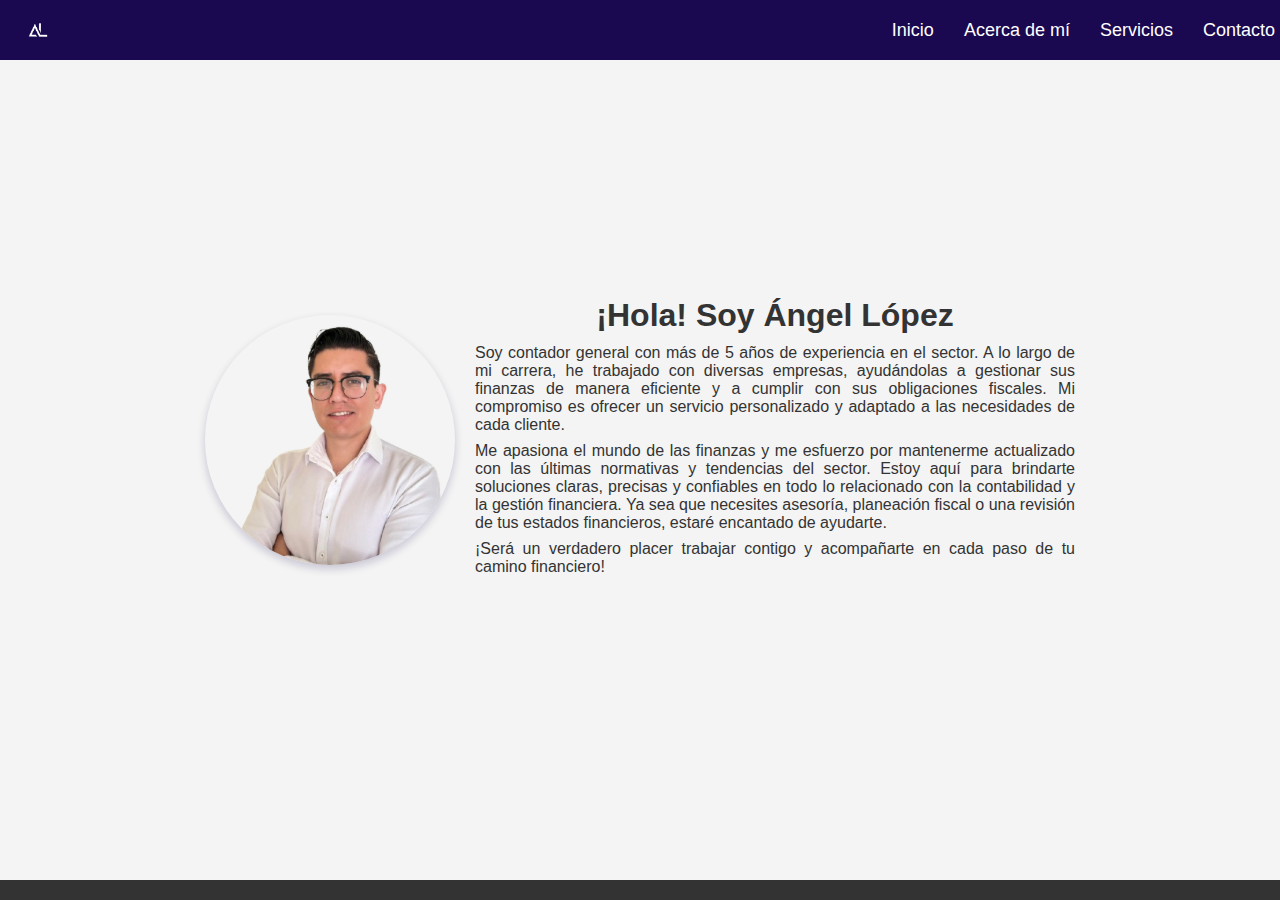
<file: index.html>
<!DOCTYPE html>
<html lang="en">
<head>
    <meta charset="UTF-8">
    <meta name="viewport" content="width=device-width, initial-scale=1.0">
    <title>ALL CONTABILIDAD</title>
    <link rel="stylesheet" href="style.css">
</head>
<body>
    <header>
        <nav class="navbar">
            <div class="navbar-logo">
                <img src="AL-Photoroom.png" alt="Logo" class="logo"> <!-- Reemplaza con la ruta a tu logo -->
            </div>
            <ul class="nav-list">
                <li><a href="index.html">Inicio</a></li>
                <li><a href="Acercademi.html">Acerca de mí</a></li>
                <li><a href="Servicios.html">Servicios</a></li>
                <li><a href="contacto.html">Contacto</a></li>
            </ul>
        </nav>
        
    </header>
    <section>
        <div class="promt">
            <img src="angel_user_photo.svg" alt="angel">
            <div class="text-container">
                <h1>¡Hola! Soy Ángel López</h1>
                <p>Soy contador general con más de 5 años de experiencia en el sector. A lo largo de mi carrera, he trabajado con diversas empresas, ayudándolas a gestionar sus finanzas de manera eficiente y a cumplir con sus obligaciones fiscales. Mi compromiso es ofrecer un servicio personalizado y adaptado a las necesidades de cada cliente.</p>
                <p>Me apasiona el mundo de las finanzas y me esfuerzo por mantenerme actualizado con las últimas normativas y tendencias del sector. Estoy aquí para brindarte soluciones claras, precisas y confiables en todo lo relacionado con la contabilidad y la gestión financiera. Ya sea que necesites asesoría, planeación fiscal o una revisión de tus estados financieros, estaré encantado de ayudarte.</p>
                <p>¡Será un verdadero placer trabajar contigo y acompañarte en cada paso de tu camino financiero!</p>
            </div>
        </div>
    </section>
    <footer>
    </footer>
    
</body>
</html>
</file>
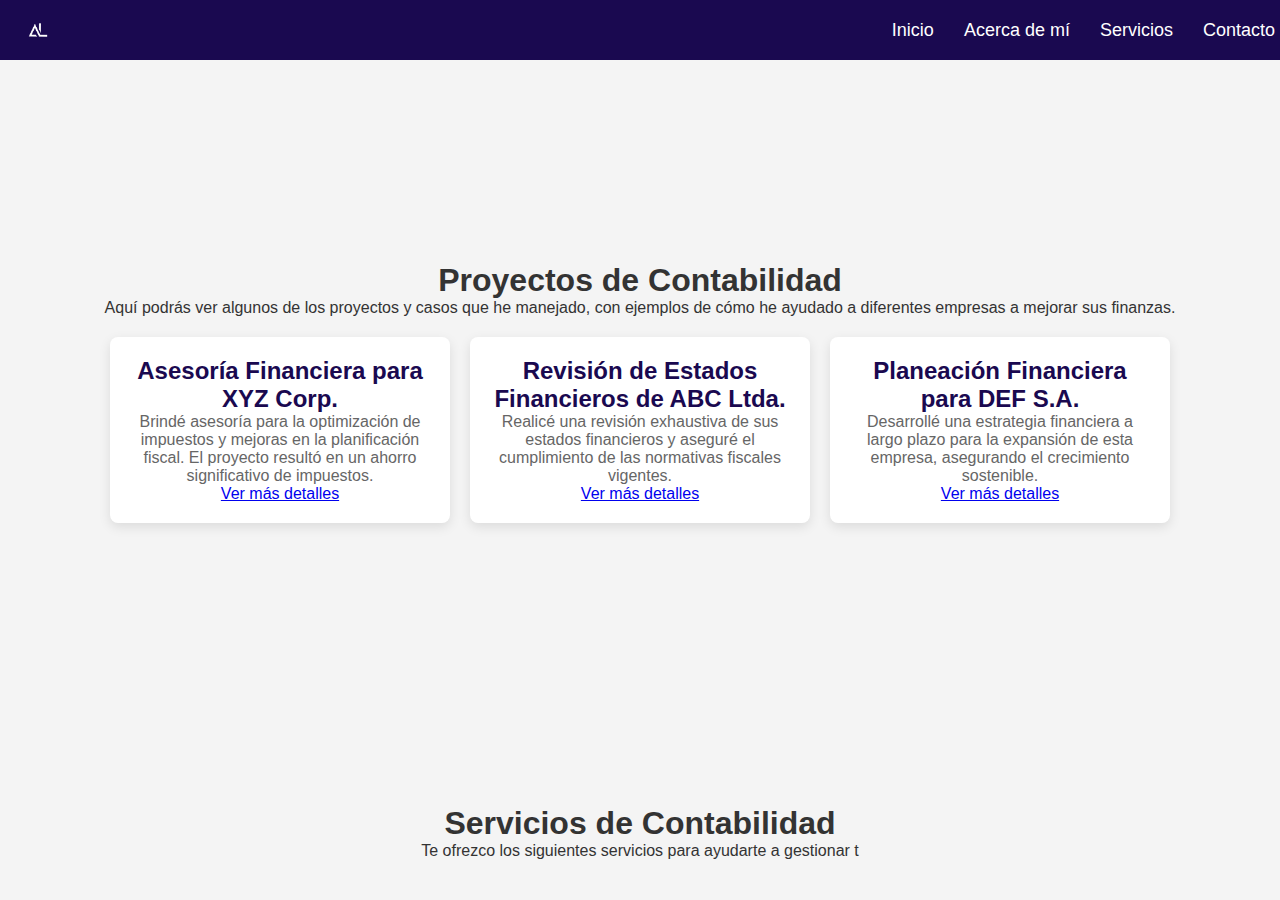
<file: Acercademi.html>
<!DOCTYPE html>
<html lang="es">
<head>
    <meta charset="UTF-8">
    <meta name="viewport" content="width=device-width, initial-scale=1.0">
    <title>Proyectos y Servicios | ALL CONTABILIDAD</title>
    <link rel="stylesheet" href="style.css">
</head>
<body>
    <header>
        <nav class="navbar">
            <div class="navbar-logo">
                <img src="AL-Photoroom.png" alt="Logo" class="logo"> <!-- Reemplaza con la ruta a tu logo -->
            </div>
            <ul class="nav-list">
                <li><a href="index.html">Inicio</a></li>
                <li><a href="Acercademi.html">Acerca de mí</a></li>
                <li><a href="Servicios.html">Servicios</a></li>
                <li><a href="contacto.html">Contacto</a></li>
            </ul>
        </nav>
    </header>

    <!-- Sección de Proyectos -->
    <section class="projects">
        <div class="projects-title">
            <h1>Proyectos de Contabilidad</h1>
            <p>Aquí podrás ver algunos de los proyectos y casos que he manejado, con ejemplos de cómo he ayudado a diferentes empresas a mejorar sus finanzas.</p>
        </div>

        <div class="projects-list">
            <div class="project-card">
                <h2>Asesoría Financiera para XYZ Corp.</h2>
                <p>Brindé asesoría para la optimización de impuestos y mejoras en la planificación fiscal. El proyecto resultó en un ahorro significativo de impuestos.</p>
                <a href="#">Ver más detalles</a>
            </div>

            <div class="project-card">
                <h2>Revisión de Estados Financieros de ABC Ltda.</h2>
                <p>Realicé una revisión exhaustiva de sus estados financieros y aseguré el cumplimiento de las normativas fiscales vigentes.</p>
                <a href="#">Ver más detalles</a>
            </div>

            <div class="project-card">
                <h2>Planeación Financiera para DEF S.A.</h2>
                <p>Desarrollé una estrategia financiera a largo plazo para la expansión de esta empresa, asegurando el crecimiento sostenible.</p>
                <a href="#">Ver más detalles</a>
            </div>
        </div>
    </section>

    <!-- Sección de Servicios -->
    <section class="contabilidad">
        <div class="contabilidad-title">
            <h1>Servicios de Contabilidad</h1>
            <p>Te ofrezco los siguientes servicios para ayudarte a gestionar t
</file>
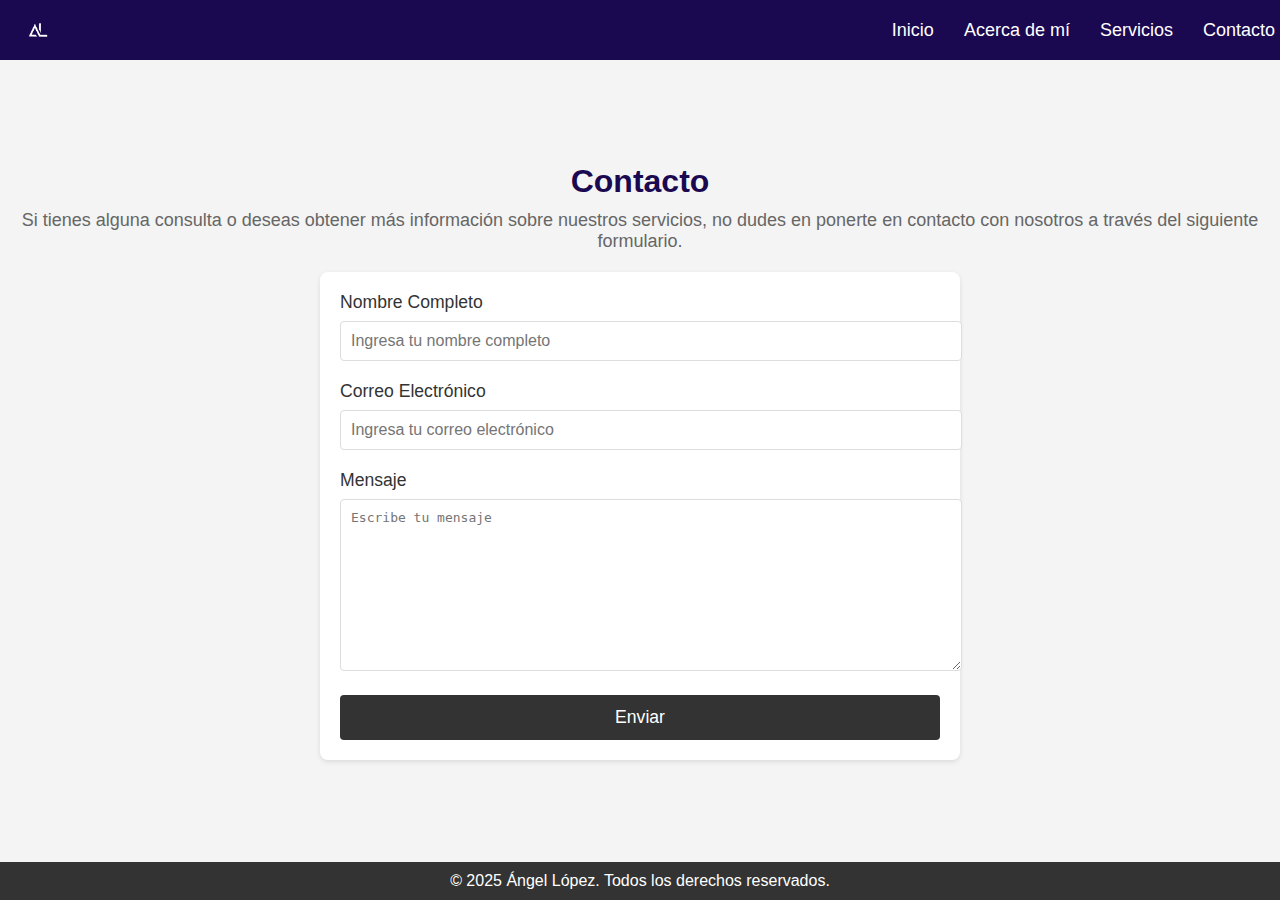
<file: contacto.html>
<!DOCTYPE html>
<html lang="es">
<head>
    <meta charset="UTF-8">
    <meta name="viewport" content="width=device-width, initial-scale=1.0">
    <title>Contacto | ALL CONTABILIDAD</title>
    <link rel="stylesheet" href="style.css">
</head>
<body>
    <header>
        <nav class="navbar">
            <div class="navbar-logo">
                <img src="AL-Photoroom.png" alt="Logo" class="logo"> <!-- Reemplaza con la ruta a tu logo -->
            </div>
            <ul class="nav-list">
                <li><a href="index.html">Inicio</a></li>
                <li><a href="Acercademi.html">Acerca de mí</a></li>
                <li><a href="Servicios.html">Servicios</a></li>
                <li><a href="contacto.html">Contacto</a></li>
            </ul>
        </nav>
    </header>

    <section class="contact">
        <div class="contact-title">
            <h1>Contacto</h1>
            <p>Si tienes alguna consulta o deseas obtener más información sobre nuestros servicios, no dudes en ponerte en contacto con nosotros a través del siguiente formulario.</p>
        </div>

        <form action="#" method="post" class="contact-form">
            <div class="form-group">
                <label for="name">Nombre Completo</label>
                <input type="text" id="name" name="name" placeholder="Ingresa tu nombre completo" required>
            </div>
            <div class="form-group">
                <label for="email">Correo Electrónico</label>
                <input type="email" id="email" name="email" placeholder="Ingresa tu correo electrónico" required>
            </div>
            <div class="form-group">
                <label for="message">Mensaje</label>
                <textarea id="message" name="message" placeholder="Escribe tu mensaje" required></textarea>
            </div>
            <button type="submit" class="submit-btn">Enviar</button>
        </form>
    </section>

    <footer>
        <p>&copy; 2025 Ángel López. Todos los derechos reservados.</p>
    </footer>
</body>
</html>
</file>
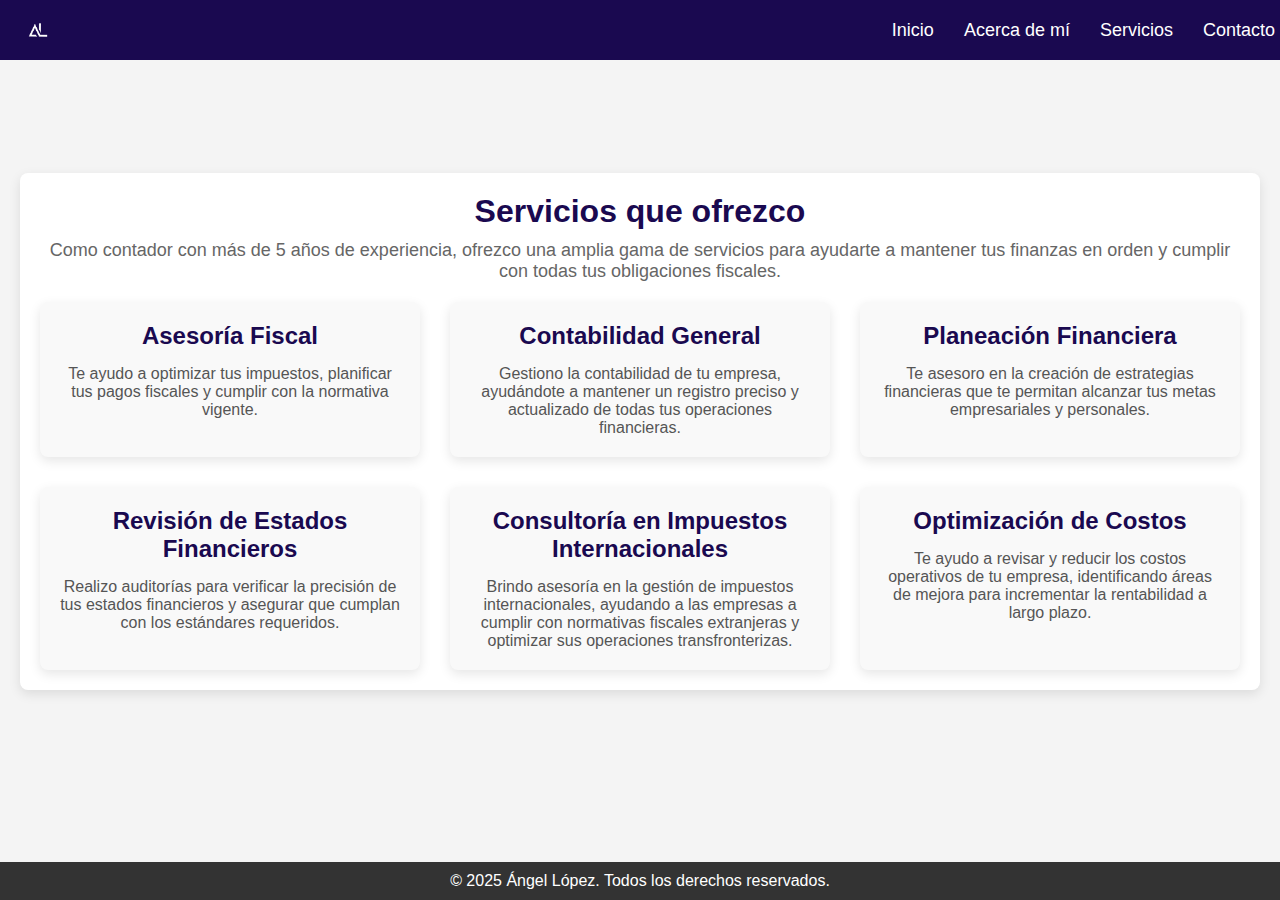
<file: Servicios.html>
<!DOCTYPE html>
<html lang="es">
<head>
    <meta charset="UTF-8">
    <meta name="viewport" content="width=device-width, initial-scale=1.0">
    <title>ALL CONTABILIDAD</title>
    <link rel="stylesheet" href="style.css">
</head>
<body>
    <header>
        <nav class="navbar">
            <div class="navbar-logo">
                <img src="AL-Photoroom.png" alt="Logo" class="logo"> <!-- Reemplaza con la ruta a tu logo -->
            </div>
            <ul class="nav-list">
                <li><a href="index.html">Inicio</a></li>
                <li><a href="Acercademi.html">Acerca de mí</a></li>
                <li><a href="Servicios.html">Servicios</a></li>
                <li><a href="contacto.html">Contacto</a></li>
            </ul>
        </nav>
    </header>

    <section class="servicio">
        <div class="servicio-title">
            <h1>Servicios que ofrezco</h1>
            <p>Como contador con más de 5 años de experiencia, ofrezco una amplia gama de servicios para ayudarte a mantener tus finanzas en orden y cumplir con todas tus obligaciones fiscales.</p>
        </div>

        <div class="servicio-cards-container">
            <div class="servicio-card">
                <h2>Asesoría Fiscal</h2>
                <p>Te ayudo a optimizar tus impuestos, planificar tus pagos fiscales y cumplir con la normativa vigente.</p>
            </div>
            <div class="servicio-card">
                <h2>Contabilidad General</h2>
                <p>Gestiono la contabilidad de tu empresa, ayudándote a mantener un registro preciso y actualizado de todas tus operaciones financieras.</p>
            </div>
            <div class="servicio-card">
                <h2>Planeación Financiera</h2>
                <p>Te asesoro en la creación de estrategias financieras que te permitan alcanzar tus metas empresariales y personales.</p>
            </div>
            <div class="servicio-card">
                <h2>Revisión de Estados Financieros</h2>
                <p>Realizo auditorías para verificar la precisión de tus estados financieros y asegurar que cumplan con los estándares requeridos.</p>
            </div>
            <div class="servicio-card">
                <h2>Consultoría en Impuestos Internacionales</h2>
                <p>Brindo asesoría en la gestión de impuestos internacionales, ayudando a las empresas a cumplir con normativas fiscales extranjeras y optimizar sus operaciones transfronterizas.</p>
            </div>
            <div class="servicio-card">
                <h2>Optimización de Costos</h2>
                <p>Te ayudo a revisar y reducir los costos operativos de tu empresa, identificando áreas de mejora para incrementar la rentabilidad a largo plazo.</p>
            </div>
        </div>
    </section>

    <footer>
        <p>&copy; 2025 Ángel López. Todos los derechos reservados.</p>
    </footer>
</body>
</html>
</file>
<file: style.css>
@import url('https://fonts.googleapis.com/css2?family=Nunito+Sans:ital,opsz,wght@0,6..12,200..1000;1,6..12,200..1000&display=swap');

* {
    padding: 0;
    margin: 0;
}

body {
    font-family: Arial, sans-serif;
    background-color: #f4f4f4;
    color: #333;
    display: flex;
    flex-direction: column;
    min-height: 100vh; /* Asegura que el body ocupe al menos toda la altura de la ventana */
    justify-content: space-between; /* Hace que el footer se quede en la parte inferior */
}

/* Estilo para la barra de navegación */
.navbar {
    position: fixed;
    top: 0;
    left: 0;
    width: 100%;
    background-color: #1a0950;
    padding: 10px;
    z-index: 10; /* Asegura que el navbar esté sobre el contenido */
    display: flex; /* Usamos flexbox para alinear los elementos */
    justify-content: space-between; /* Espacio entre el logo y la lista de navegación */
    align-items: center; /* Centra verticalmente los elementos */
}

/* Estilo para el logo */
.navbar-logo {
    display: flex;
    justify-content: flex-start; /* Alinea el logo a la izquierda */
}

.navbar-logo .logo {
    height: 40px; /* Ajusta el tamaño del logo */
    width: auto;
}

/* Estilo para la lista de navegación */
.nav-list {
    display: flex;
    justify-content: flex-end; /* Alinea la lista de enlaces a la derecha */
    list-style: none;
    margin: 0; /* Elimina los márgenes por defecto */
    padding: 0; /* Elimina el padding por defecto */
}

.nav-list li {
    margin: 0 15px; /* Espacio entre los elementos de la lista */
}

.nav-list li a {
    color: white;
    text-decoration: none;
    font-size: 18px;
}

.nav-list li a:hover {
    background-color: #555; /* Cambia el color al pasar el ratón por encima */
}


.promt-container {
    display: flex;
    justify-content: center; /* Centra el contenido horizontalmente */
    align-items: center; /* Centra el contenido verticalmente */
    height: 100vh; /* Ocupa toda la altura de la ventana */
}

.promt-container {
    display: flex;
    justify-content: center; /* Centra el contenido horizontalmente */
    align-items: center; /* Centra el contenido verticalmente */
    height: 100vh; /* Ocupa toda la altura de la ventana */
}

.promt {
    display: flex;
    justify-content: center;
    align-items: center;
    gap: 20px; /* Espacio entre la imagen y el texto */
    text-align: center;
}

.promt img {
    width: 250px; /* Ajusta el tamaño de la imagen */
    height: 250px; /* Ajusta la altura de la imagen para que sea igual al ancho */
    object-fit: cover; /* Asegura que la imagen cubra el área sin deformarse */
    border-radius: 50%; /* Redondea la imagen para que sea un círculo */
    box-shadow: 0 4px 8px rgba(26, 9, 80, 0.2); /* Sombra con el color #1a0950 y opacidad 0.2 */
    transition: transform 0.3s ease, box-shadow 0.3s ease; /* Suaviza la transición de los efectos */
}

.promt img:hover {
    transform: scale(1.1); /* Aumenta ligeramente el tamaño de la imagen al pasar el cursor */
    box-shadow: 0 8px 16px rgba(26, 9, 80, 0.4); /* Aumenta la sombra al pasar el cursor, opacidad 0.4 */
}

.text-container {
    display: flex;
    flex-direction: column;
    justify-content: center; /* Centra el texto verticalmente */
    align-items: center;
    max-width: 600px; /* Limita el ancho del texto */
    height: 100%; /* Asegura que el texto tome toda la altura disponible */
}

.text-container h1 {
    margin-bottom: 10px; /* Espacio entre el título y el primer párrafo */
    font-weight: 800;
}

.text-container p {
    margin-bottom: 8px; /* Espacio entre los párrafos */
    text-align: justify; 
}

/* Estilo para la sección de servicios */
.servicio {
    max-width: 1200px;
    margin: 50px auto;
    padding: 20px;
    background-color: #fff;
    box-shadow: 0 4px 12px rgba(0, 0, 0, 0.1);
    border-radius: 8px;
}

/* Estilo del título */
.servicio-title h1 {
    font-size: 32px;
    color: #1a0950;
    text-align: center; /* Esto centra el texto horizontalmente */
    margin: 0 auto; /* Asegura que el contenedor del texto tenga el mismo margen en ambos lados */
}


.servicio-title p {
    font-size: 18px;
    color: #666;
    margin-top: 10px;
    text-align: center; /* Esto centra el texto horizontalmente */

}

/* Contenedor de las tarjetas */
.servicio-cards-container {
    display: grid;
    grid-template-columns: repeat(auto-fill, minmax(280px, 1fr)); /* Se adapta al tamaño de la pantalla */
    gap: 30px;
    margin-top: 20px;
}

/* Estilo de cada tarjeta */
.servicio-card {
    background-color: #f9f9f9;
    padding: 20px;
    border-radius: 8px;
    box-shadow: 0 4px 12px rgba(0, 0, 0, 0.1);
    text-align: center;
    transition: transform 0.3s ease, box-shadow 0.3s ease;
}

.servicio-card h2 {
    font-size: 24px;
    color: #1a0950;
    margin-bottom: 15px;
}

.servicio-card p {
    font-size: 16px;
    color: #555;
}

/* Efecto hover */
.servicio-card:hover {
    transform: translateY(-10px);
    box-shadow: 0 8px 16px rgba(0, 0, 0, 0.2);
}

/* Agregar margen superior al contenido para no cubrirlo por el navbar */
.contact {
    margin-top: 60px; /* Ajusta el margen superior según la altura de tu navbar */
    padding: 20px;
}

/* Título de la sección de contacto */
.contact-title {
    text-align: center;
    margin-bottom: 20px;
}

.contact-title h1 {
    font-size: 32px;
    color: #1a0950;
}

.contact-title p {
    font-size: 18px;
    color: #666;
    margin-top: 10px;
}

/* Estilos para el formulario de contacto */
.contact-form {
    max-width: 600px;
    margin: 0 auto;
    background-color: white;
    padding: 20px;
    border-radius: 8px;
    box-shadow: 0 2px 5px rgba(0, 0, 0, 0.1);
}

.form-group {
    margin-bottom: 20px;
}

.form-group label {
    display: block;
    font-size: 1.1em;
    margin-bottom: 8px;
}

.form-group input,
.form-group textarea {
    width: 100%;
    padding: 10px;
    font-size: 1em;
    border: 1px solid #ddd;
    border-radius: 4px;
}

.form-group textarea {
    height: 150px;
}

.submit-btn {
    display: block;
    width: 100%;
    padding: 12px;
    background-color: #333;
    color: white;
    border: none;
    border-radius: 4px;
    font-size: 1.1em;
    cursor: pointer;
}

.submit-btn:hover {
    background-color: #555;
}

/* Ajustar la sección de proyectos para que no quede oculta por el navbar */
.projects, .contabilidad {
    margin-top: 60px; /* Ajusta este margen según la altura de tu navbar */
    padding: 20px;
}

.projects-title, .contabilidad-title {
    text-align: center;
    margin-bottom: 20px;
}

.projects-list, .service-list {
    display: flex;
    flex-wrap: wrap;
    gap: 20px;
    justify-content: center;
}

.project-card, .service-card {
    background-color: #fff;
    padding: 20px;
    border-radius: 8px;
    box-shadow: 0 4px 12px rgba(0, 0, 0, 0.1);
    text-align: center;
    max-width: 300px;
    width: 100%;
    transition: transform 0.3s ease, box-shadow 0.3s ease;
}

.project-card:hover, .service-card:hover {
    transform: translateY(-10px);
    box-shadow: 0 8px 16px rgba(0, 0, 0, 0.2);
}

.project-card h2, .service-card h2 {
    color: #1a0950;
}

.project-card p, .service-card p {
    color: #666;
}

/* El footer se mantendrá al fondo */
footer {
    background-color: #333;
    color: white;
    text-align: center;
    padding: 10px 0;
    position: relative;
    bottom: 0;
    width: 100%;
}
</file>
